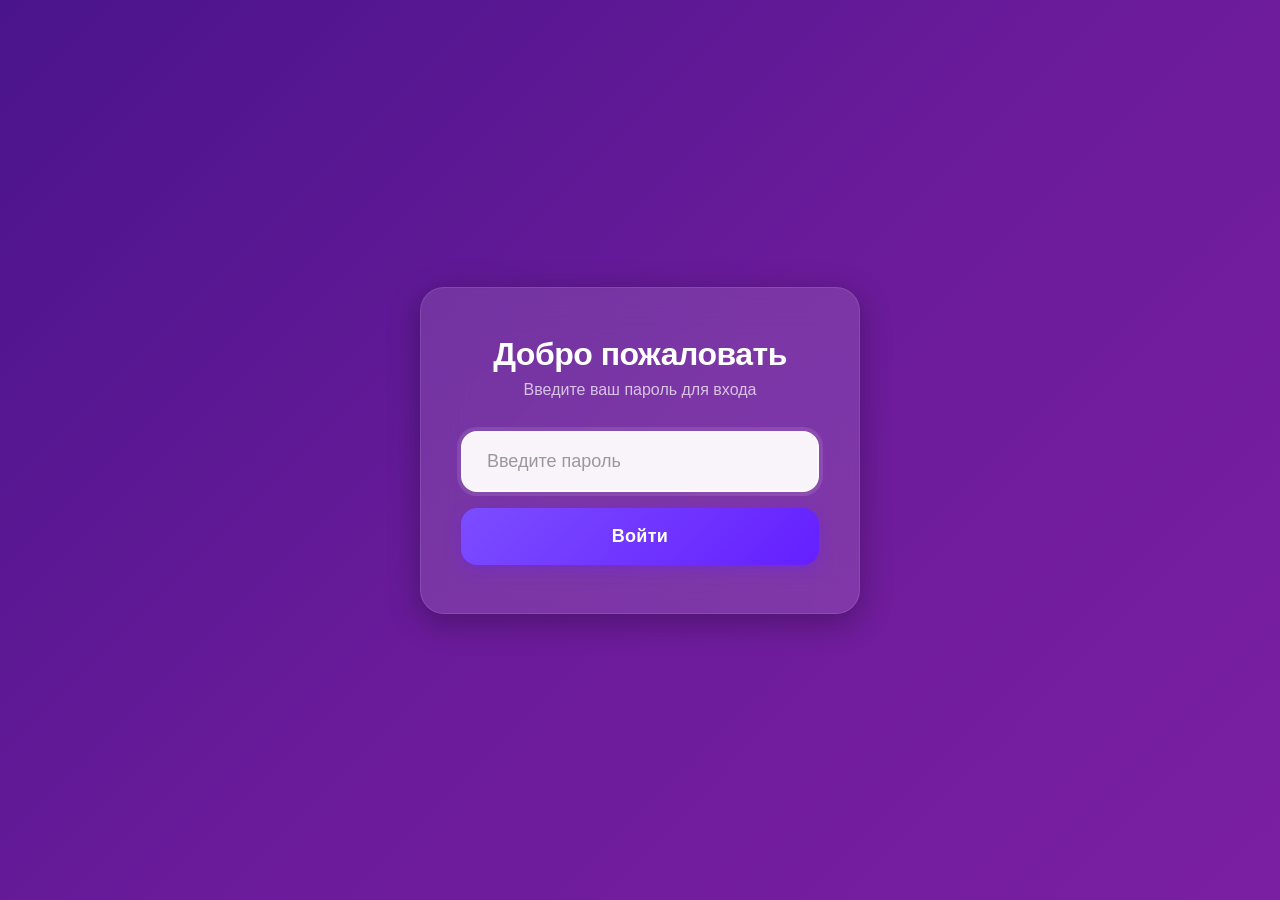
<file: index.html>
<!DOCTYPE html>
<html lang="ru">
<head>
    <meta charset="UTF-8"> 
    <meta name="viewport" content="width=device-width, initial-scale=1.0, maximum-scale=1.0, user-scalable=no">
    <title>Вход на сайт</title>
    <link rel="stylesheet" href="style.css">
</head>
<body>
    <div class="container">
        <div class="card">
            <h1>Добро пожаловать</h1>
            <p class="subtitle">Введите ваш пароль для входа</p>
            
            <div class="form-group">
                <input type="text" id="surnameInput" placeholder="Введите пароль" autocomplete="off" autocorrect="off" autocapitalize="off" spellcheck="false">
                <button id="loginBtn">Войти</button>
            </div>
            
            <div id="message" class="message hidden"></div>
            <div id="loading" class="loading hidden">
                <div class="spinner"></div>
                <span>Проверка доступа...</span>
            </div>
        </div>
    </div>

    <script src="scriptReg.js"></script>
</body>
</html>
</file>
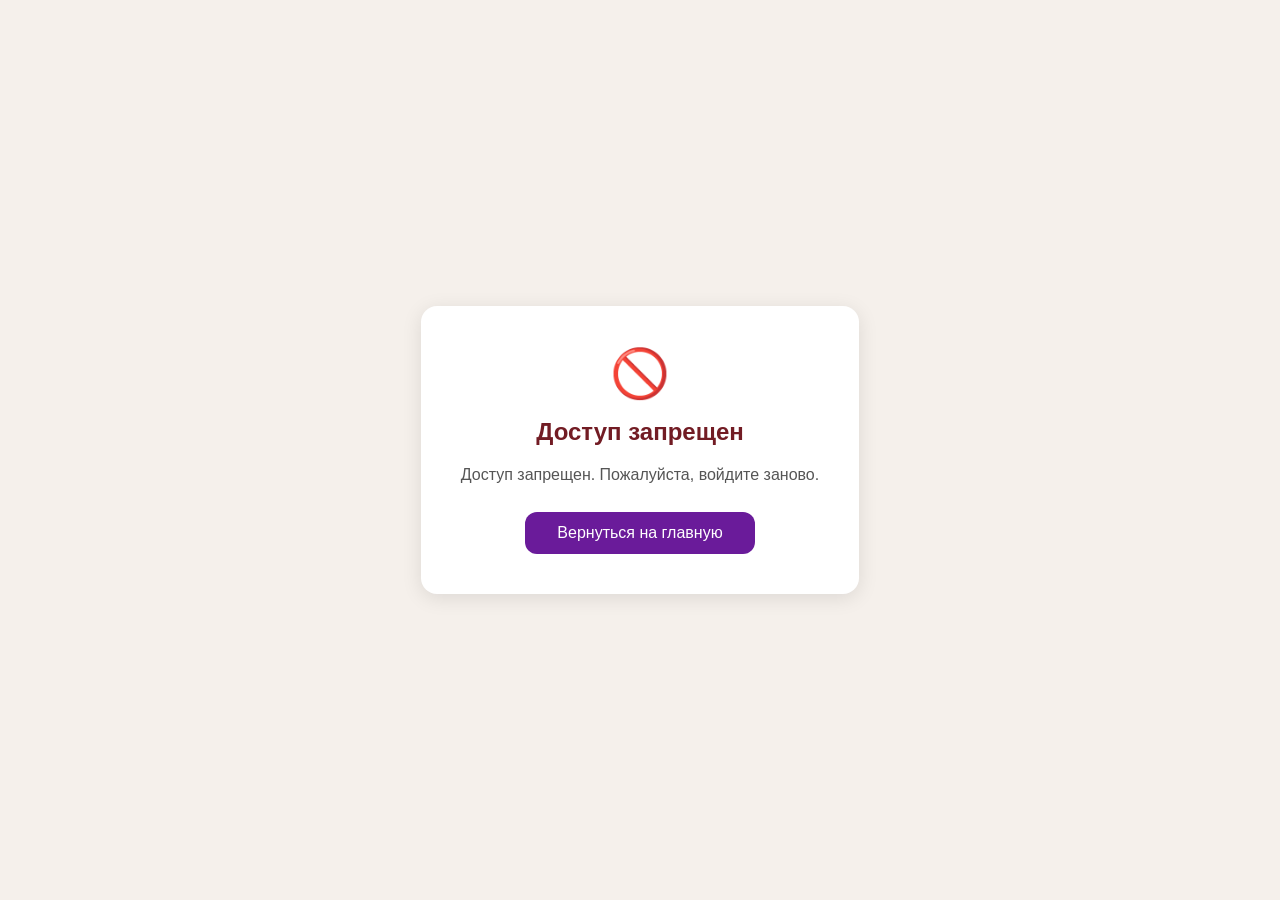
<file: pc/main.html>
<!DOCTYPE html>
<html lang="ru">

<head>
    <meta charset="UTF-8">
    <meta name="viewport" content="width=device-width, initial-scale=1.0">
    <title>Образовательный портал</title>
    <link rel="stylesheet" href="style.css">
</head>

<body>
    <!-- БЛОК С ЗАЩИТОЙ (показывается если доступ запрещен) -->
    <div id="blocked-page" style="display: none;">
        <div
            style="display: flex; flex-direction: column; justify-content: center; align-items: center; height: 100vh; padding: 20px; text-align: center; background: #f5f0eb; font-family: -apple-system, BlinkMacSystemFont, 'Segoe UI', Roboto, Arial, sans-serif;">
            <div
                style="max-width: 500px; padding: 40px; background: white; border-radius: 16px; box-shadow: 0 4px 20px rgba(0,0,0,0.1);">
                <h1 style="color: #721c24; font-size: 48px; margin-bottom: 16px;">🚫</h1>
                <h2 style="color: #721c24; margin-bottom: 16px;">Доступ запрещен</h2>
                <p id="blocked-message" style="color: #555; font-size: 16px; line-height: 1.6; margin-bottom: 24px;">
                    Пожалуйста, пройдите авторизацию.</p>
                <a href="../index.html"
                    style="display: inline-block; padding: 12px 32px; background: #6a1b9a; color: white; text-decoration: none; border-radius: 12px; font-weight: 500; transition: all 0.3s ease;">Вернуться
                    на главную</a>
            </div>
        </div>
    </div>

    <!-- ОСНОВНОЙ КОНТЕНТ (показывается если доступ разрешен) -->
    <div id="app-content" style="display: none;">
        <div class="app">
            <!-- Левая панель с уроками -->
            <nav class="sidebar" id="sidebar">
                <!-- Кнопка закрытия панели -->
                <button class="sidebar-toggle sidebar-close" id="sidebarClose" aria-label="Закрыть панель">
                    <svg viewBox="0 0 24 24" fill="none" stroke="currentColor" stroke-width="2" stroke-linecap="round"
                        stroke-linejoin="round">
                        <line x1="18" y1="6" x2="6" y2="18"></line>
                        <line x1="6" y1="6" x2="18" y2="18"></line>
                    </svg>
                </button>

                <div class="sidebar-header">
                    <h2>📚 Уроки</h2>
                    <p class="subtitle">Выберите раздел</p>
                </div>

                <div class="menu">
                    <button class="menu-item active" data-lesson="0">
                        <span class="icon">📄</span>
                        Титульный лист
                    </button>
                    <button class="menu-item" data-lesson="1">Урок 1</button>
                    <button class="menu-item" data-lesson="2">Урок 2</button>
                    <button class="menu-item" data-lesson="3">Урок 3</button>
                    <button class="menu-item" data-lesson="4">Урок 4</button>
                    <button class="menu-item" data-lesson="5">Урок 5</button>
                    <button class="menu-item" data-lesson="6">Урок 6</button>
                    <button class="menu-item" data-lesson="7">Урок 7</button>
                    <button class="menu-item" data-lesson="8">Урок 8</button>
                   
                    
                </div>

                <div class="sidebar-footer">
                    <button class="logout-btn" onclick="window.open('ai-assistant/frontend/index.html', '_blank')" style="margin-bottom:8px;background:rgba(156,39,176,0.2);border-color:rgba(156,39,176,0.2);">🤖 AI-помощник</button>
                    <button class="logout-btn" onclick="logout()">🚪 Выйти</button>
                </div>
            </nav>

            <!-- Правая панель с контентом -->
            <main class="content" id="mainContent">
                <!-- Кнопка открытия панели (показывается когда панель скрыта) -->
                <button class="sidebar-toggle sidebar-open" id="sidebarOpen" aria-label="Открыть панель">
                    <svg viewBox="0 0 24 24" fill="none" stroke="currentColor" stroke-width="2" stroke-linecap="round"
                        stroke-linejoin="round">
                        <line x1="3" y1="12" x2="21" y2="12"></line>
                        <line x1="3" y1="6" x2="21" y2="6"></line>
                        <line x1="3" y1="18" x2="21" y2="18"></line>
                    </svg>
                </button>

                <!-- Блоки с материалами -->
                <div class="lesson-content" id="lesson-0">
                    <h1>📄 Титульный лист</h1>
                    <div class="content-body">
                        <h2>Индивидуальный курс онлайн: "Бухгалтер с нуля до главного + 1С-8"</h2>

                        <!-- ИНФОРМАЦИОННЫЙ БЛОК С КАРТИНКОЙ -->
                        <div class="info-block">
                            <div class="info-text">
                                <p class="info-text-item">Здесь можно задавать вопросы преподавателю по темам и
                                    заданиям, обмениваться опытом и обсуждать вопросы по теме курса, сообщать о
                                    возникших проблемах при практической работе. Задавать дополнительные вопросы.</p>

                                <p>Обучение идет по программе на примере сквозной задачи.</p>
                                <p>👨 Доступ к программе 1С круглосуточно, поэтому Вы можете работать 24 часа в сутки.
                                </p>
                                <p>Видеоуроки будут доступны 3 месяца. На электронную почту Вам высланы конспекты по
                                    темам.</p>
                                <p>Преподаватель отвечает на вопросы по темам курса и на дополнительные вопросы.</p>
                                <p>График ответов преподавателя: пн-пт, 9:00-20:00. Вопросы можно писать в Viber по мере
                                    поступления.</p>
                                <p>Ответы преподаватель дает в рабочие дни.</p>

                                <div class="info-not-included">
                                    <p class="not-included-title"><strong>Что не входит в курс:</strong></p>
                                    <ul class="not-included-list">
                                        <li>Преподаватель не помогает Вам в работе Ваших организаций:</li>
                                        <li>☑ закрывать декларации и отчетность;</li>
                                        <li>☑ рассчитывать больничные, отпускные, зарплату, налоги;</li>
                                        <li>☑ работать в Ваших программах 1С.</li>
                                    </ul>
                                </div>

                                <p class="comfort-text">Мы хотим, чтобы вам было комфортно общаться и обучаться.</p>


                            </div>

                            <div class="info-image">
                                <img src="profile.jpg" alt="Преподаватель">
                            </div>
                        </div>

                        <div class="info-box">
                            <strong>📌 Всего уроков:</strong> 14 + Самостоятельная работа + 3 Практикума
                        </div>
                    </div>
                </div>

                <div class="lesson-content" id="lesson-1">
                    <h1>📚 Урок 1</h1>
                    <div class="content-body">
                        <h2 style="color: #1e4b00; font-size: 48px; margin-bottom: 16px;">Введение.</h2>
                        <h3 style="color: #1e4b00; font-size: 36px; margin-bottom: 16px;"> Понятие бухгалтерского учета,
                            проводки. Расчеты с учредителями. Уставный капитал.</h3>
                        <div class="les1">

                            <p>Ориентируйтесь по инструкции и делайте всё по ним. По всем вопросам пишите сюда, я всегда
                                рядом.</p>
                            <p> В понедельник, среда и пятница я на занятиях до 15-00 и не сразу смогу ответить, но вы
                                не переживайте, как освобождаюсь,
                                сразу отвечаю, поэтому пишите в любое время.</p>
                            <p>Сейчас буду сбрасывать информацию для работы, к некоторым урокам будет дополнительная
                                информация,
                                не забывайте ее читать.</p>
                            <p> Выполнять будите, когда будет у Вас время, но за неделю надо успевать сделать урока
                                два-три.</p>
                            <p>Видео Уроки будут состоять из несколько частей, например 1-1, 1-2 и так далее. Делаем всё
                                по возрастанию.</p>

                            <div class="image-text-row">
                                <div class="image-left-col">
                                    <a href="https://drive.google.com/file/d/1QEhOXvc21R0HgDs736TGzk5VCJqrE1dQ/view?usp=sharing"
                                        >
                                        <img src="pictures/1-1.png" alt="урок 1-1">
                                    </a>
                                                                    </div>
                                <div class="text-right-col">
                                    <p>Теория бухучета</p>

                                </div>
                            </div>

                            <hr>

                            <div class="image-text-row">
                                <div class="image-left-col">
                                    <a href="https://drive.google.com/file/d/1R4YIk7aO7B6bHS-Hqjo0nMA4OkUD067t/view"
                                        >
                                        <img src="pictures/1-2.png" alt="урок 1-2">
                                    </a>
<p style="font-size: 20px !important; ">Практика в программе 1С. Делаем все, как на
                                        видео</p>
                                </div>
                                <div class="text-right-col">
<p> На эл.почту Вам отправили пароли и видео, как подключить удаленный доступ к
                                        программе 1С</p>
<p style="color: red; ">С урока 1-2, смотрим и делаем всё так же, как на видео.
                                        Ставим то же число и месяц, как на видео, но год у нас всегда будет текущий
                                        2026г</p>
<p>По видео мы всегда будем проверять, как должно быть, если у Вас все так же,
                                        можете приступать к следующему видео. </p>
<p> Я периодически буду заходить к Вам в программу 1С и давать отчёт о Вашей
                                        проделанной работе. Надо будет помощь, сразу зовите.</p>



                                                                    </div>
                            </div>
		

                            <hr>

                            <div class="image-text-row">
                                <div class="image-left-col">
                                    <a href="https://drive.google.com/file/d/1Tri1uYamEheQux92Gq119Y45MyG7xJGl/view"
                                        >
                                        <img src="pictures/1-3.png" alt="урок 1-3">
                                    </a>
                                    <p>Самостоятельная работа</p>
                                </div>
                                <div class="text-right-col">
                                    <p>Урок 1-3 самостоятельная работа, первое задание делаем вместе, потом пытаемся
                                        сделать самостоятельно, затем проверяем.</p>
                                    <p>Заходим на скаченные уроки с эл.почты: урок 1 - Теория - Двойная запись и в самом
                                        конце практическая работа и там её заполняем, в 1С делать этого не надо.</p>

                                </div>



                            </div>
                            <hr>
                            <p style="font-size: 30px !important; color: red;">Поздравляю!!! </p>
                            <p>Вы закончили первый урок, если у Вас так же, как у нас, переходите смело ко второму
                                уроку. </p>


                        </div>
                    </div>
                </div>

                <div class="lesson-content" id="lesson-2">
                    <h1>📚 Урок 2</h1>
                    <div class="content-body">
                        <h2 style="color: #1e4b00; font-size: 48px; margin-bottom: 16px;">Учет основных средств. Учет
                            нематериальных активов.</h2>

                                                <p style="color: red;">Ставим то же число и месяц, как на видео, но год у нас всегда будет
                            текущий 2026г</p>
                        <div class="image-text-row">
                            <div class="image-left-col">
                                <a href="https://drive.google.com/file/d/1kMENSVZaJtMH1QiGY15RTLGBgt9lrv-n/view"
                                   >
                                    <img src="pictures/2-1.png" alt="урок 2-1">
                                </a>
                            </div>
                            <div class="text-right-col">
                                <p style="font-size: 20px !important; ">В уроке 2-2 контрагент автоматически сейчас не
                                    выставляется,
                                    поэтому наименование организации пишем руками, можно сокращать, см.картинку
                                </p>
                                <a href="https://drive.google.com/file/d/1KmCD5_StJWXJPHMbPO5TP2Zdtcgd6qvS/view?usp=drive_link"
                                    style="font-size: 20px;"> рис1</a>
                                <a style="font-size: 20px;"> Адрес пишите просто г. Минск.В учебной программе можем себе
                                    позволить.</a>
                                <p> <a href="https://drive.google.com/file/d/17YzBGA8XB5moJMAIAst446vECSx4imZr/view?usp=sharing"
                                         style="font-size: 20px;">рис2</a></p>
                            </div>
                        </div>

                        <hr>
                        <p style="margin-top: 20px;">Дальше по порядку</p>
                        <div style="display: flex; gap: 100px; flex-wrap: wrap; margin: 10px 0;">

                            <a href="https://drive.google.com/file/d/1nIbMb4AJyilUWZaXcSs-uUegj8_K4J2D/view"
                                 style="display: block; flex: 0 0 auto;">
                                <img src="pictures/2-2.png" alt="урок 2-2"
                                    style="width: 300px; height: auto; border-radius: 12px; display: block; box-shadow: 0 4px 16px rgba(0,0,0,0.08); transition: all 0.3s ease;">
                            </a>
                            <a href="https://drive.google.com/file/d/1hKy8C9VDg0Wymzup9RHKqcx3_1_HAhKE/view"
                                style="display: block; flex: 0 0 auto;">
                                <img src="pictures/2-3.png" alt="урок 2-3"
                                    style="width: 300px; height: auto; border-radius: 12px; display: block; box-shadow: 0 4px 16px rgba(0,0,0,0.08); transition: all 0.3s ease;">
                            </a>
                            <a href="https://drive.google.com/file/d/1vT8SRIzQDbyW8n-DrE_bxkRYa-uNFDrb/view"
                                 style="display: block; flex: 0 0 auto;">
                                <img src="pictures/2-4.png" alt="урок 2-4"
                                    style="width: 300px; height: auto; border-radius: 12px; display: block; box-shadow: 0 4px 16px rgba(0,0,0,0.08); transition: all 0.3s ease;">
                            </a>
                        </div>
                    </div>

                    <hr>
                    <p style="font-size: 30px !important; color: red;">Поздравляю!!! </p>
                    <p style="font-size: 20px;">Вы закончили второй урок, если у Вас так же, как у нас переходите смело
                        к следующему уроку.</p>
                </div>


                <div class="lesson-content" id="lesson-3">
                    <h1>📚 Урок 3</h1>
                    <div class="content-body">
                        <h2 style="color: #1e4b00; font-size: 30px; margin-bottom: 16px;">Учет товарно-материальных
                            ценностей:
                            учет сырья, учет инвентаря и хоз. принадлежностей, учет спецодежды, учет топлива, учет
                            прочих материалов, учет БСО.
                        </h2>
                       
                        <p style="color: red;">Ставим то же число и месяц, как на видео, но год у нас всегда будет
                            текущий 2026г </p>

                        <div class="image-text-row">
                            <div class="image-left-col">
                                <a href="https://drive.google.com/file/d/1ATbF4BeN8JJudQp6vjE_kgRI3oT1_d3v/view"
                                   >
                                    <img src="pictures/3-1.png" alt="урок 3-1">
                                </a>
                            </div>
                            <div class="text-right-col">
                                <p>
                                    С 1 июля 2025г. НСБУ № 88 изменился учет БСО. Списывать с баланса будем только по
                                    факту использованные ТН и ТТН.
                                    На забалансовом счете 006 будем учитывать только испорченные БСО (можно открыть
                                    новый субсчет к 006 счету - "испорченные БСО").
                                    ИМНС советует все испорченные бланки до 01.07.25г. отразить на 006 счете.
                                    Испорченные БСО мы сможем уничтожить только через месяц после проверки со стороны
                                    ИМНС.
                                    По новому правилу надо вести реестры использованных и испорченных(анулированных)
                                    бланков. Образцы реестров смотрите в 3уроке - Теория - БСО.
                                    <p>Срок и условия хранения испорченных бланков (документов) с определенной степенью защиты Национальным стандартом № 88 не установлены.
                                      Срок хранения таких документов и дел целесообразно установить на заседании экспертной комиссии организации </p>
                                    <a href="https://drive.google.com/file/d/1hIsTj_hrMIRzwIaWnX2TolhfjjDHyJJ0/view?usp=sharing"
                                         style="font-size: 20px;"> </p> <p>Алгоритм уничтожения бланков строгой
                                        отчетности</a>
                                </p>
                            </div>
                        </div>

                        <hr>

                        <div class="image-text-row">
                            <div class="image-left-col">
                                <a href="https://drive.google.com/file/d/16gXzWJ4DXcjJLliuZrb65dp8tisP4cGa/view"
                                   >
                                    <img src="pictures/3-2.png" alt="урок 3-2">
                                </a>
                            </div>
                        </div>

                        <hr>

                        <div class="image-text-row">
                            <div class="image-left-col">
                                <a href="https://drive.google.com/file/d/1RP63n731xoN8kbGxS922Z5X2IMQci64z/view"
                              >
                                    <img src="pictures/3-3.png" alt="урок 3-3">
                                </a>
                            </div>
                        </div>

                        <p style="font-size: 30px !important; color: red;">Поздравляю!!! </p>
                        <p style="font-size: 20px;">Вы закончили третий урок, если у Вас так же, как у нас переходите
                            смело к следующему уроку.</p>

                    </div>
                </div>

                <div class="lesson-content" id="lesson-4">
                    <h1>📚 Урок 4</h1>
                    <div class="content-body">
                        <h2 style="color: #1e4b00; font-size: 40px; margin-bottom: 16px;"> Учет товара: поступление,
                            оценка, реализацият</h2>
                        <h2 style="color: #1e4b00; font-size: 40px; margin-bottom: 16px;">Учет услуг: поступление,
                            реализация</h2>

                       
                        <p style="color: red;">Ставим то же число и месяц, как на видео, но год у нас всегда будет
                            текущий 2026г </p>

                        <div class="image-text-row">
                            <div class="image-left-col">
                                <a href="https://drive.google.com/file/d/10INj_taojp6ecNQwdZXlPXxYo3DvEzH_/view"
                                    >
                                    <img src="pictures/4-1.png" alt="урок 4-1">
                                </a>
                            </div>
                            <div class="text-right-col">
                                <p style="color: rgb(107, 41, 41); font-size: 20px !important;"> С15.04.25 принцип
                                    расчета по ценообразованию
                                    другой.</p>
                                <p>
                                    Вступило новое постановление 713(6), с уменьшенным списком товара.
                                    1 колонка - процент на импортируемый потребительский товар.
                                    Этот размер надбавки делится между всеми звеньями торговли (импортером, оптом и
                                    розницей).
                                    2 колонка - процент на производимые в Республике Беларусь потребительские товары.
                                    Этот размер надбавки делится между звеньями торговли (оптом и розницей). С 19.07.2026г. постановление №359 еще уменьшила список товара до 76 наименований. 					
                                </p>
                            </div>
                        </div>

                        <hr>

                        <div class="image-text-row">
                            <div class="image-left-col">
                                <a href="https://drive.google.com/file/d/1ztyS5d7TApDtqQdavmubyogD7rGQ94rH/view"
                                    >
                                    <img src="pictures/4-2.png" alt="урок 4-2">
                                </a>
                            </div>
                            <div class="text-right-col">
                                <p style="color: red; font-size: 20px !important;"> Инструкция к уроку 4-3: когда будите
                                    делать счёт на реализацию услуг,
                                    надо в левом вверхнем углу зайти в "Цены и валюта" и выставить тип цен "Оптовая".
                                   Иначе НДС будет считать не сверху, а в том числе.
                                </p>
                            </div>
                        </div>

                        <hr>



                        <div class="image-text-row">
                            <div class="image-left-col">
                                <a href="https://drive.google.com/file/d/18K26MND0z_mZEU7lM3ak855G9TSeVrKp/view"
                                    >
                                    <img src="pictures/4-3.png" alt="урок 4-3">
                                </a>
                            </div>
                        </div>
                        <p style="font-size: 30px !important; color: red;">Поздравляю!!! </p>
                        <p style="font-size: 20px;">Вы закончили четвертый урок, если у Вас так же, как у нас переходите
                            смело к следующему уроку.</p>
                    </div>
                </div>

                <div class="lesson-content" id="lesson-5">
                    <h1>📚 Урок 5</h1>
                    <div class="content-body">
                        <h2 style="color: #1e4b00; font-size: 48px; margin-bottom: 16px;">Учет расчетов с поставщиками и
                            подрядчиками, взаимозачеты </h2>


                        <p style="color: red;">Ставим то же число и месяц, как на видео, но год у нас всегда будет
                            текущий 2026г </p>

                        <div class="image-text-row">
                            <div class="image-left-col">
                                <a href="https://drive.google.com/file/d/1dGxmGI_x1c3UuXboJPJM_ItbzsLar-2E/view"
                                    >
                                    <img src="pictures/5.png" alt="урок 5">
                                </a>
                            </div>
                            <div class="text-right-col">
                                <p>
                                    По взаимозачетам в 2026 году. С 1 января 2023 г. на территории Республики Беларусь
                                    при осуществлении предпринимательской деятельности в отношении всех товаров,
                                    в том числе потребительских, запрещаются товарообменные операции без поступления в
                                    установленном порядке денежных средств юридическому лицу, ИП(бартер, мена,
                                    взаимозачет), за исключением:
                                </p>
                                <li> внешнеторговых операций;</li>
                                <li> операции, определенные в перечнях облисполкомов и Минского горисполкома (ч.1 п.14
                                    постановления № 713). </li>
                                <p> Предоставить право облисполкомам и Минскому горисполкому определять перечни
                                    товарообменных операций,
                                    которые должны содержать предметы товарообменной операции (товары, работы, услуги),
                                    а также наименования юридических лиц, между которыми могут осуществляться
                                    товарообменные операции на основании соответствующего перечня.
                                </p>
                            </div>
                        </div>

                        <p style="font-size: 30px !important; color: red;">Поздравляю!!! </p>
                        <p style="font-size: 20px;">Вы закончили пятый урок, если у Вас так же, как у нас переходите
                            смело к следующему уроку.</p>

                    </div>
                </div>

                <div class="lesson-content" id="lesson-6">
                    <h1>📚 Урок 6</h1>
                    <div class="content-body">
                        <h2 style="color: #1e4b00; font-size: 48px; margin-bottom: 16px;">Учет денежных средств:</h2> 
                          <h2 style="color: #1e4b00; font-size: 48px; margin-bottom: 16px;">Учет
                            кассовых операций</h2>
                        <h2 style="color: #1e4b00; font-size: 48px; margin-bottom: 16px;"> Учет операций по расчетному
                            счету.</h2>

                      
                        <p style="color: red;">Ставим то же число и месяц, как на видео, но год у нас всегда будет
                            текущий 2026г </p>

                        <div class="image-text-row">
                            <div class="image-left-col">
                                <a href="https://drive.google.com/file/d/1dwP9A1fygkaworNstAZQ3mUqIghbIJv-/view"
                                    >
                                    <img src="pictures/6-1.png" alt="урок 6-1">
                                </a>
                            </div>
                        </div>

                        <hr>

                        <div class="image-text-row">
                            <div class="image-left-col">
                                <a href="https://drive.google.com/file/d/10F8_7w3UXkY7rY6nPUpzz6rAElORtXyc/view"
                                   >
                                    <img src="pictures/6-2.png" alt="урок 6-2">
                                </a>
                            </div>
                            <div class="text-right-col">
                                <p style="color: red;">
                                                                     
                                    С 4 апреля 2026 года в Республике Беларусь вступило в силу изменения в Положении о
                                    служебных командировках (согласно постановлению Совета Министров № 135 от 23 марта
                                    2026 года),
                                    которые касаются суточных, проживания:
                                    <li> 1.Суточные (внутри РБ) <a style="font-style: normal !important;">Увеличение
                                            суммы: Размер суточных при командировках внутри Беларуси вырастет с 12 до 13
                                            рублей в сутки.</a></li>
                                    <li> 2. Проживание (найм жилья) <a style="font-style: normal !important;">С 4 апреля
                                            2026 года возмещение расходов на проживание в другом населенном пункте
                                            производится только на основании подтверждающих документов (чеков, квитанций).</a></li>
 <li> 3. Проживание (найм жилья) <a style="font-style: normal !important;">При отсутствии подтверждающих документов, представление которых для возмещения расходов по найму жилого помещения 								
определено в локальном правовом акте, указанные расходы за время командирования, за исключением времени нахождения в пути, 								возмещаются в размере, не превышающем 20 %, но не менее 5 % размеров возмещения этих расходов, установленных				
 в приложении 2 к Положению № 176.								</a></li>


                                </p>
                            </div>
                        </div>
                        <hr>

                        <p style="line-height: 24px!important; color: #1e4b00;">
                            Надо сделать самостоятельно работу, она находится у вас на электронной почте в шестом уроке
                            - практическая работа - учёт денежных средств.<br>
                            Надо правильно указать дебет кредит по 50 счёту, а потом по 51 счету.<br>
                            Когда сделаете, открываете видео урок и проверяете. Ссылка на видео с домашним заданием ниже:
                        </p>

                        <a href="https://drive.google.com/file/d/1q1d81BKdT_nmmjeR11rWUmdwNBs5QEj6/view" 
                            style="color: #721c24; font-family: Impact, Haettenschweiler, 'Arial Narrow Bold', sans-serif; font-size: 36px;">ДЗ</a>
                        <hr>
                        <p style="font-size: 30px !important; color: red;">Поздравляю!!! </p>
                        <p style="font-size: 20px;">Вы закончили шестой урок, если у Вас так же, как у нас переходите
                            смело к следующему уроку.</p>




                    </div>
                </div>

                <div class="lesson-content" id="lesson-7">
                    <h1>📚 Урок 7</h1>
                    <div class="content-body">
                        <h2 style="color: #1e4b00; font-size: 48px; margin-bottom: 16px;">"Бухгалтерский учет в
                            розничной торговле"</h2>
                        <h2 style="color: #1e4b00; font-size: 48px; margin-bottom: 16px;">Учет операций по расчетному
                            счету.</h2>

                        <p style="color: red;">Ставим то же число и месяц, как на видео, но год у нас всегда будет
                            текущий 2026г </p>
                        <hr>
                        <p class="lesNum">Урок 7-1</p>
                        <div class="image-text-row">
                            <div class="image-left-col">
                                <a href="https://drive.google.com/file/d/1en8uLwJKB9dO0O-2cOXoirD36RMIyfGP/view"
                                   >
                                    <img src="pictures/7.png" alt="урок 7">
                                </a>
                            </div>
                        </div>
                        <hr>
                        <p class="lesNum">Урок 7-2</p>
                        <div class="image-text-row">
                            <div class="image-left-col">
                                <a href="https://drive.google.com/file/d/1BQq0nQ0O4dMSrw1J8Mb5P-GceL_Wk-Mn/view?usp=sharing"
                                  >
                                    <img src="pictures/7.png" alt="урок 2-1">
                                </a>
                            </div>
                            <div class="text-right-col">
                                <p style="color: red; font-size: 24px !important;">Урок 7-2 делать в программе 1С не
                                    надо.</p>
                            </div>
                        </div>
                        <hr>
                        <p style="font-size: 30px !important; color: red;">Поздравляю!!! </p>
                        <p style="font-size: 20px;">Вы закончили седьмой урок, если у Вас так же, как у нас переходите
                            смело к следующему уроку.</p>
                    </div>
                </div>

                <div class="lesson-content" id="lesson-8">
                    <h1>📚 Урок 8</h1>
                    <div class="content-body">
                        <h2 style="color: #1e4b00; font-size: 48px; margin-bottom: 16px;">"Бухгалтерский учет в
                            производстве"</h2>


                        <p style="color: red;">Ставим то же число и месяц, как на видео, но год у нас всегда будет
                            текущий 2026г </p>
                        <p class="lesNum">Урок 8-1</p>
                        <div class="image-text-row">
                            <div class="image-left-col">
                                <a href="https://drive.google.com/file/d/1eKRPRWb34eWHsWJDIIB4AVTFLlo9ApRn/view"
                                  >
                                    <img src="pictures/8.png" alt="урок 8-1">
                                </a>
                            </div>
                        </div>

                        <hr>
                        <p class="lesNum">Урок 8-2</p>
                        <div class="image-text-row">
                            <div class="image-left-col">
                                <a href="https://drive.google.com/file/d/1oBW_fcQZwRX0kkT5ChdP8Q-I0XyZbfBx/view"
                                  >
                                    <img src="pictures/8.png" alt="урок 8-2">
                                </a>
                            </div>
                            <div class="text-right-col">
                                <p>В уроке 8-2 на видео мы будем продавать готовую продукцию ООО "Скиф", у вас такого
                                    контрагента нет, поэтому вы продавайте ООО "Аромабелторг".
                                    В конце видео будем показывать, как сделать не вручную, а автоматизировано
                                    производство, белое платье в программе делать не надо.
                                </p>
                            </div>
                        </div>
                        <p style="font-size: 30px !important; color: red;">Поздравляю!!! </p>
                        <p style="font-size: 20px;">Вы закончили восьмой урок, если у Вас так же, как у нас переходите
                            смело к следующему уроку.</p>
                    </div>
                </div>

                <div class="lesson-content" id="lesson-9">
                    <h1>📚 Урок 9</h1>
                    <div class="content-body">
                        <h2 style="color: #1e4b00; font-size: 40px; margin-bottom: 16px;"> "Учет заработной платы" </h2>
                        <h2 style="color: #1e4b00; font-size: 40px; margin-bottom: 16px;">Расчет больничных и отпускных
                        </h2>
                        <hr>
                        <p class="lesNum">Урок 9-1</p>
                        <div class="image-text-row">
                            <div class="image-left-col">
                                <a href="https://drive.google.com/file/d/1vlehDM_aNxEL93_VZIiQQPtvBYGr1kjW/view"
                                    >
                                    <img src="pictures/9.png" alt="урок 9">
                                </a>
                            </div>
                            <div class="text-right-col">
                                <p>С 2 июня 2024 г. установлен новый порядок работы с личными делами работников.
                                    Необходимость ведения личных дел работников негосударственной организации
                                    определяется решением руководителя.
                                    Должен быть издан приказ о полном прекращения ведения личных дел работников, или
                                    частичного прекращения ведения личных дел работников.
                                </p>
                                <br>
                                <p style="color: red;">Минимальная зарплата с 01.01.2026года повышена до Br858,00руб.
                                </p><br>
                                <p>С 1 марта 2026 года вступают в силу изменения в порядке начисления страховых взносов
                                    в Белгосстрах для определенной категории руководителей.
                                    Для руководителей (единственных участников) коммерческих организаций, которые
                                    являются их собственниками или членами, иных руководителей коммерческих организаций,
                                    устанавливается минимальная база для начисления страховых взносов. Новое правило:
                                    Объектом для начисления взносов будут фактические выплаты, но не
                                    ниже величины средней заработной платы работников в Республике Беларусь за
                                    соответствующий месяц.
                                </p>

                            </div>
                        </div>
                        <hr>

                        <p class="lesNum">Урок 9-2</p>
                        <div class="image-text-row">
                            <div class="image-left-col">
                                <a href="https://drive.google.com/file/d/1m4k3NoVfQxsersDEBPT-9kQbv7lk2-Sa/view"
                                 >
                                    <img src="pictures/9.png" alt="урок 9-2">
                                </a>
                            </div>
                            <div class="text-right-col">
                                <p>С 18.08.2025 при перечислении заработной платы и приравненных к ней выплат,
                                    необходимо
                                    предоставить в банк платежное поручение на оплату взносов в ФСЗН либо справку о том,
                                    что обязательства по взносам в ФСЗН исполнены в полном объеме, или отсутствуют.
                                    При выплате авансов, премий и отпускных согласование с органами фонда не требуется.
                                    <a style="color: brown;">Например ситуация, когда работодатель выплачивает зарплату,
                                        а взносы внесены ранее. В этой ситуации надо согласовывать с ФСЗН.</a>
                                    Пошаговая инструкция взаимодействия с органами Фонда на получение справки: <a
                                        href="https://drive.google.com/file/d/1NZCBdhRlDBwXkFT7TOg9zocqwZWnnL3L/view"
                                        >ИНСТРУКЦИЯ</a>
                                </p>
                            </div>
                        </div>
                        <hr>
                        <p class="lesNum">Урок 9-3</p>
                        <div class="image-text-row">
                            <div class="image-left-col">
                                <a href="https://drive.google.com/file/d/1z7bllfv2Z_42yzGsx-G3xy4I9hEI9s6A/view?usp=drive_link"
                                    >
                                    <img src="pictures/9.png" alt="урок 9-3">
                                </a>
                            </div>
                            <div class="text-right-col">
                                <p>С 01.01.2023года изменилось среднемесячного количества календарных дней,
                                    используемого при расчете отпускных и компенсации за неиспользованный отпуск, с 29,7
                                    до 29,6 (п. 6, абз. 4 ч. 1 п. 10, ч. 2 п. 12 Инструкции N 47 (в новой редакции)).
                                    Напомним, эта величина является
                                    постоянной и применяется при расчете среднедневного заработка вне зависимости от
                                    того, в каком году производится такой расчет.
                                </p>
                            </div>
                        </div>
                        <hr>
                        <p class="lesNum">Урок 9-4</p>
                        <div class="image-text-row">
                            <div class="image-left-col">
                                <a href="https://drive.google.com/file/d/1GrwrGns4qggEPI7BzgeftxbtpX_JxheK/view"
                                    >
                                    <img src="pictures/9.png" alt="урок 9">
                                </a>
                            </div>
                        </div>
                        <hr>
                        <p>Урок 9-5</p>
                        <div class="image-text-row">
                            <div class="image-left-col">
                                <a href="https://drive.google.com/file/d/17ywk_pkktMA9VNzKmB5n670wypNVE_Ik/view"
                                    >
                                    <img src="pictures/9.png" alt="урок 9-5">
                                </a>
                            </div>
                            <div class="text-right-col">
                                <p style="color: red; font-size: 24px !important;">Урок 9-5 делать в программе не надо.
                                </p>
                            </div>
                        </div>
                        <p style="font-size: 30px !important; color: red;">Поздравляю!!! </p>
                        <p style="font-size: 20px;">Вы закончили девятый урок, если у Вас так же, как у нас переходите
                            смело к следующему уроку.</p>
                    </div>
                </div>

                <div class="lesson-content" id="lesson-10">
                    <h1>📚 Урок 10</h1>
                    <div class="content-body">
                        <h2 style="color: #1e4b00; font-size: 40px; margin-bottom: 16px;">"
                            Учет операций по внешнеторговым договорам: импорт, экспорт"</h2>
                        <h2 style="color: #1e4b00; font-size: 40px; margin-bottom: 16px;">Покупка, продажа валюты</h2>
                        <p style="color: red;">Ставим то же число и месяц, как на видео, но год у нас всегда будет
                            текущий 2026г </p>
                        <hr>
                        <p>Урок 10-1</p>
                        <div class="image-text-row">
                            <div class="image-left-col">
                                <a href="https://drive.google.com/file/d/1TaYi25zGZ0i1SxxZ5YKLvaYoCpEp_FJt/view"
                                   >
                                    <img src="pictures/10.png" alt="урок 10-1">
                                </a>
                            </div>
                            <div class="text-right-col">
                                <p>Инструкцию по заполнению заявления и ЭСЧФ при импорте, смотрите в файлах 10урока,
                                    папка "Импорт".</p>
                            </div>
                        </div>
                        <hr>

                        <p>Урок 10-2</p>
                        <div class="image-text-row">
                            <div class="image-left-col">
                                <a href="https://drive.google.com/file/d/1XBPxQOH_UxUdcPMRd1FagPktLYrCtCWe/view"
                                    >
                                    <img src="pictures/10.png" alt="урок 2-1">
                                </a>
                            </div>
                            <div class="text-right-col">
                                <p style="color: brown;">С 1 июня 2026 года в России начала действовать система СПОТ
                                    (Национальная
                                    система подтверждения ожидания поставки товаров) для контроля автомобильных
                                    грузоперевозок из стран ЕАЭС (Армения, Беларусь, Казахстан, Кыргызстан).
                                </p>
                                <p style="color: brown;">Оформление документов: Российский покупатель обязан заранее
                                    сформировать в системе Федеральной
                                    налоговой службы (ФНС) РФ документ о предстоящей поставке товаров
                                </p>
                                <p style="color: brown;">Требования к грузовикам: Водитель РБ при въезде на территорию
                                    России должен предъявить данный документ (например, в виде QR-кода) должностному
                                    лицу контролирующего органа.</p>
                            </div>
                        </div>
                        <hr>

                        <p style="margin-bottom: 0px !important; line-height: 28px;">
                            Напомним, обязанность по сбору отходов товаров и упаковки возлагается (п. 1, 2 ст. 22 Закона
                            N 271-З; п. 1, 3, 4 приложения 4-1 к постановлению N 388):
                        </p>
                        <li style="font-size: 20px;">поставщиков таких товаров (упаковки). К ним относятся юрлица и ИП,
                            ввезшие на территорию Беларуси товары (упаковку как товар) из Перечня, включая
                            поименованную в нем упаковку (пластмассовую (полимерную), стеклянную, комбинированную на
                            основе бумаги и картона).
                        </li>
                        <hr>
                        <p
                            style="font-family: Impact, Haettenschweiler, 'Arial Narrow Bold', sans-serif; font-size: 28px;">
                            До какого числа необходимо выполнить обязанность?
                        </p>
                        <p>
                            Срок представления отчета, внесения платы и представления необходимых документов (при
                            необходимости) –
                            до последнего числа месяца, следующего за отчетным (календарным) кварталом.
                        </p>
                        <hr>
                        <p
                            style="font-family: Impact, Haettenschweiler, 'Arial Narrow Bold', sans-serif; font-size: 28px;">
                            Как можно выполнить обязанность?
                        </p>
                        <li style="font-size: 20px !important;">
                            Способ 1. Внесение платы. Необходимо заключить договор с Оператором, подать отчет о
                            выполнении обязанности и внести плату. Сайт: <a href="https://vtoroperator.by/"
                            >ссылка</a>
                        </li>
                        <li style="font-size: 20px !important;">
                            Способ 2. Организация собственной системы сбора отходов.
                        </li>
                        <p> <a href="https://docs.google.com/document/d/1Vz9Z0VjektoUQxfSKCN--HOchscWj2Hj/edit?rtpof=true&sd=true&tab=t.0"
                              >
                                ПЕРЕЧЕНЬ ТОВАРОВ И УПАКОВКИ, ПРИ ВВОЗЕ в РБ
                            </a></p>
                        <p> <a href="https://docs.google.com/document/d/13yjKBL3R_lywLz-P4b9ST4nIVcit-tul/edit?rtpof=true&sd=true&tab=t.0"
                               >
                                ИНСТРУКЦИЯ ПО РАБОТЕ НА САЙТЕ vtoroperator.by
                            </a></p>
                        <hr>
                        <p style="font-size: 30px !important; color: red;">Поздравляю!!! </p>
                        <p style="font-size: 20px;">Вы закончили десятый урок, если у Вас так же, как у нас переходите
                            смело к следующему уроку.</p>
                    </div>
                </div>

                <div class="lesson-content" id="lesson-11">
                    <h1>📚 Урок 11</h1>
                    <div class="content-body">
                        <h2 style="color: #1e4b00; font-size: 30px; margin-bottom: 16px;">Формирование финансового
                            результата, баланса</h2>
                        <h2 style="color: #1e4b00; font-size: 30px; margin-bottom: 16px;">Начисление взносов в ФСЗН,
                            Белгосстрах</h2>
                        <h2 style="color: #1e4b00; font-size: 30px; margin-bottom: 16px;">Фонд-4, ПУ-1,ПУ-2, ПУ-3</h2>

                        <hr>

                        <div class="image-text-row">
                            <div class="image-left-col">
                                <a href="https://drive.google.com/file/d/16xSLgjhBdQVo3DI6yt4id1sTg3Vskacg/view"
                                    >
                                    <img src="pictures/11-1.png" alt="урок 11-1">
                                </a>
                            </div>
                            <div class="text-right-col">
                                <p>С 01.01.2026 года не будет действовать льготная ставка 6% при налогообложении
                                    дивидендов.
                                  <br> Установлены периодичности выплаты дивидендов:
                                </p>
                                <li>только по итогам отчетных периодов (квартал, полугодие, 9 месяцев, год);</li>
                                <p>установление срока принятия решения о распределении прибыли на выплату дивидендов:
                                </p>
                                <li>не позднее 3 месяцев после окончания соответствующего периода;</li>
                                <p>установление срока выплаты дивидендов: </p>
                                <li>в течение 60 календарных дней с даты принятия решения, если иной срок не установлен самим решением, или уставом;</li>
                                
                            </div>
                        </div>

                        <hr>
                        <p>Урок 11-2</p>
                        <div class="image-text-row">
                            <div class="image-left-col">
                                <a href="https://drive.google.com/file/d/1M4_f5QcLfHN64fl_kbG-CjBiIV-W9OLV/view"
                                >
                                    <img src="pictures/11.png" alt="урок 11-2">
                                </a>
                            </div>
                        </div>

                        <hr>

                        <p>Урок 11-3</p>
                        <div class="image-text-row">
                            <div class="image-left-col">
                                <a href="https://drive.google.com/file/d/1FyCiRGUHV4Y_uJAo9sGEtyQHfB4APiyH/view"
                                   >
                                    <img src="pictures/11.png" alt="урок 11-3">
                                </a>
                            </div>
                            <div class="text-right-col">
                                <p style="color: red;">ПУ-2 за один квартал на одного сотрудника, отминяет данные
                                    предыдущей ПУ-2,
                                    Поэтому мы дублируем данные и добавляем новые. Если сотрудника приняли в одном
                                    квартале, а например увольняете в другие периоды,
                                    то дублировать предыдушие данные не надо.
                                </p><br>
                                <p style="color: red;">Пояснительная записка П3 за 26 год надо подать до 28 февраля 27
                                    года.</p><br>
                                <p> Срок подачи формы ПУ-1 С 07.01.2023 ее нужно подать не позднее 2 календарных дней со
                                    дня принятия указанного лица на работу. С 8 января 2026 года форму ПУ-1 (тип формы — «изменение анкетных данных») больше не нужно подавать на работников, у которых в документе, удостоверяющем личность, есть идентификационный номер.<br>
                                    ПУ-2 при приеме на работу в течении 5-ти календарных дней, с 01.01.2026 при
                                    увольнении не позднеее завтрашнего дня после увальнения.
                                </p>

                            </div>
                        </div>
                        <hr>
                        <p>Урок 11-4(Белгосстрах)</p>
                        <div class="image-text-row">
                            <div class="image-left-col">
                                <a href="https://drive.google.com/file/d/1zBKCC8JJQeooS4aIG10JxStAlII8PVBm/view"
                                   >
                                    <img src="pictures/11.png" alt="урок 11-4">
                                </a>
                            </div>
                            <div class="text-right-col">
                                <p>С 1 марта 2026 года вступают в силу изменения в порядке начисления страховых
                                    взносов в Белгосстрах для определенной категории руководителей.
                                    Для руководителей (единственных участников) коммерческих организаций, которые
                                    являются их собственниками или членами, устанавливается минимальная база для
                                    начисления страховых взносов.
                                    Новое правило: Объектом для начисления взносов будут фактические выплаты, но не
                                    ниже величины средней заработной платы работников в Республике Беларусь за
                                    соответствующий месяц.
                                </p>
                                <p>Ссылка, где можно увидить среднюю ЗП по РБ за каждый месяц, но не раньше 21-24 числа
                                    следующего месяца:
                                    <a href="https://www.belstat.gov.by/ofitsialnaya-statistika/realny-sector-ekonomiki/stoimost-rabochey-sily/operativnye-dannye/o-nachislennoy-sredney-zarabotnoy-plate-rabotnikov/"
                                        > О начисленной средней заработной плате работников
                                    </a>
                                </p>
                                <p>Напоминаю, что последняя дата перечисления взносов до 25 числа после отчетного
                                    квартала.</p>
                            </div>
                        </div>
                        <p style="font-size: 30px !important; color: red;">Поздравляю Вас с балансом!!!</p>
                        <p style="font-size: 20px;">Вы закончили одинадцатый урок.</p>
                    </div>
                </div>

                <div class="lesson-content" id="lesson-12">
                    <h1>📚 Урок 12</h1>
                    <div class="content-body">
                        <h2 style="color: #1e4b00; font-size: 30px; margin-bottom: 16px;">Учет расчетов с бюджетом.</h2>
                        <h2 style="color: #1e4b00; font-size: 30px; margin-bottom: 16px;">НДС. Работа с ЭСЧФ. </h2>
                        <h2 style="color: #1e4b00; font-size: 30px; margin-bottom: 16px;">Работа с порталом ИМНС
                            «Электронное декларирование»</h2>
                        <p>С 2024 года деклараций по НДС стало две.
                            Вторую часть декларации по ввозному НДС с ЕАЭС вынесли в отдельную декларацию, но
                            заполняется аналогично, как мы заполняли II Часть.
                        </p>
                        <hr>
                        <p>НДС-1</p>
                        <div class="image-text-row">
                            <div class="image-left-col">
                                <a href="https://drive.google.com/file/d/1ogPkCXzcHr_baXZ8tXNOPXYgxb35A6Bo/view"
                                    >
                                    <img src="pictures/12-1.png" alt="урок 12-1">
                                </a>
                            </div>
                            <div class="text-right-col">
                                <p style="font-family: Impact, Haettenschweiler, 'Arial Narrow Bold', sans-serif;">
                                    Изменения в разделе I декларации по НДС c 01.01.2026года:
                                </p>
                                <li> В разделе I у всех строк, кроме строк 1-4 и 13, изменилась нумерация</li>
                                <li>Строка по операциям, НДС 0%, переместилась с позиции 6 на позицию 7</li>
                                <li>Строка по операциям, освобождаемым от НДС, переместилась с позиции 8 на позицию 9
                                </li>
                                <li>Строка по операциям, при электронной дистанционной продаже товара, переместилась с
                                    позиции 9 на 11</li>
                            </div>
                        </div>

                        <hr>
                        <p>НДС-2</p>
                        <div class="image-text-row">
                            <div class="image-left-col">
                                <a href="https://drive.google.com/file/d/1L7ssdVJ1T3KZF4mWtq-5fUF4XagF8y6y/view"
                                    >
                                    <img src="pictures/12-1.png" alt="урок 12-2">
                                </a>
                            </div>
                        </div>

                        <hr>
                        <p>НДС-3</p>
                        <div class="image-text-row">
                            <div class="image-left-col">
                                <a href="https://drive.google.com/file/d/1pLFy3X18CNbWhivMNM5lAhrFStBTqz2E/view"
                                   >
                                    <img src="pictures/12-1.png" alt="урок 12-3">
                                </a>
                            </div>
                        </div>

                        <hr>
                        <p>НДС-4</p>
                        <div class="image-text-row">
                            <div class="image-left-col">
                                <a href="https://drive.google.com/file/d/1pLFy3X18CNbWhivMNM5lAhrFStBTqz2E/view"
                                  >
                                    <img src="pictures/12-1.png" alt="урок 12-4">
                                </a>
                            </div>
                        </div>
                        <hr>

                        <p
                            style="font-family: Impact, Haettenschweiler, 'Arial Narrow Bold', sans-serif; font-size: 24px">
                            Новая форма декларации по НДС и инструкция по заполнению ‒ 2026:
                            <a href="https://drive.google.com/file/d/1Dz12EB0jk8U5-gNJsPqJoLwhaOvY9HwD/view"
                                style="margin-left: 20px;">ссылка</a>
                        </p>
                        <p
                            style="font-family: Impact, Haettenschweiler, 'Arial Narrow Bold', sans-serif; font-size: 24px">
                            Подписание ЭСЧФ и управление вычетами:
                            <a href="https://yandex.by/video/preview/8941820532278454422" 
                                style="margin-left: 20px;">урок</a>
                        </p>
                        <p
                            style="font-family: Impact, Haettenschweiler, 'Arial Narrow Bold', sans-serif; font-size: 24px">
                            Камеральный контроль на портале:
                            <a href="https://www.youtube.com/watch?v=jRI4ByvB624" 
                                style="margin-left: 20px;">урок</a>
                        </p>

                        <p style="color: red; font-size: 24px;">Изменения по заполнению ЭСЧФ для контроля анализируемых
                            сделок </p>
                        <p style="color: red; font-size: 24px;">постановление МНС от 31.03.2026 № 14</p>
                        <p>1) раздел 2 «Реквизиты поставщика» формы ЭСЧФ дополнен признаками:</p>
                        <li>- 6.5. «Физическое лицо»;</li>
                        <li>- 6.6. «Заём»;</li>
                        <p>2) в разделе 3 «Реквизиты получателя»:</p>
                        <li>- признаку «Продажа физическому лицу» присвоен номер 15.5;</li>
                        <li>- добавлен признак 15.6. «Заём».</li>
                        <p>Код 6499 в графе 3.2 графы 3 раздела 6 формы ЭСЧФ указывается только при получении
                            (предоставлении) займа</p>
                        <p style="font-size: 30px !important; color: red;">Поздравляю!!! </p>
                        <p style="font-size: 20px;">Вы закончили двенадцатый урок, если у Вас так же, как у нас
                            переходите
                            смело к следующему уроку.</p>
                    </div>
                </div>

                <div class="lesson-content" id="lesson-13">
                    <h1>📚 Урок 13</h1>
                    <div class="content-body">
                        <h2 style="color: #1e4b00; font-size: 40px; margin-bottom: 16px;">Подоходный налог. УСН. Налог на прибыль.</h2>
                        <h2 style="color: #1e4b00; font-size: 40px; margin-bottom: 16px;">Работа с порталом ИМНС «Электронное декларирование».</h2>

                        <hr>
                        

                         <p>Урок 13-1</p>
                        <div class="image-text-row">
                            <div class="image-left-col">
                               <a href="https://drive.google.com/file/d/17ab_NaD84-_ggH0m4MNkjFTwRJZYMV3u/view" >
                                    <img src="pictures/13-3.png" alt="урок 13-3">
                                </a>
                            </div>
                          </div>

                        <p>Основные ставки подоходного налога на 2026 год:</p>
                        <p>Для доходов по трудовым договорам (зарплата, премии) и дивидендов установлены следующие ставки:</p>
                        <li>13% — если суммарный доход с начала года не превышает 350 000 бел. руб..</li>
                        <li>25% — для части дохода в диапазоне от 350 000 до 600 000 бел. руб. включительно.</li>
                        <li>30% — для части дохода, превышающей 600 000 бел. руб..</li>
                        <p>Важные нюансы для руководителя:</p>
                        <li>Порядок удержания: Организация как налоговый агент обязана самостоятельно отслеживать порог в 350 000 руб. 
                            и удерживать налог по повышенной ставке (25% или 30%) в момент фактической выплаты дохода, превышающего лимит.
                        </li>
                        <hr>
                        <p>Урок 13-2</p>
                        <div class="image-text-row">
                            <div class="image-left-col">
                                <a href="https://drive.google.com/file/d/1VVGXWZBw9u9e4_KhZ0Ob8H-N2tVOddkH/view"
                                   >
                                    <img src="pictures/13-2.png" alt="урок 13-2">
                                </a>
                            </div>
                            <div class="text-right-col">
                          <p>С 01.01.2026 года изменились сроки подачи сведений о доходах. А также будут изменения с 01.01.2027 года: </p>

                                <p>
                                    <a href="https://drive.google.com/file/d/1JsrpqEj1fA768Nh0OrrgspT2V1ESrRMu/view?usp=sharing" style="font-size: 24px;">Сведения о доходах физлиц</a>
                                </p>
                            </div>
                        </div>
                        <hr>
                        <p>Урок 13-3</p>
                        <div class="image-text-row">
                            <div class="image-left-col">
                                <a href="https://drive.google.com/file/d/1qZypqE-cIQHOMkYIYPwYy6-UBvwMem1I/view"
                                   >
                                    <img src="pictures/13-4.png" alt="урок 13-4">
                                </a>
                            </div>
                          </div>
                          <hr>
                          <p>Урок 13-4</p>
                          <div class="image-text-row">
                            <div class="image-left-col">
                                <a href="https://drive.google.com/file/d/1h6ouHwPU83J4BPHYXzUfO6r-44eEOfhy/view"
                                   >
                                                                   <img src="pictures/13-3.png" alt="урок 13-3">
                                </a>
                            </div>
                          </div>
                          <p style="font-size: 30px !important; color: red;">Поздравляю!!! </p>
 <p style="font-size: 20px;">Вы закончили тринадцатый урок, если у Вас так же, как у нас переходите
смело к следующему уроку.</p>
                    </div>
                </div>

                <div class="lesson-content" id="lesson-14">
                    <h1>📚 Урок 14</h1>
                    <div class="content-body">
                        <h2 style="color: #1e4b00; font-size: 40px; margin-bottom: 16px;">Налог на недвижимость. Налог на землю.</h2>
                        <h2 style="color: #1e4b00; font-size: 40px; margin-bottom: 16px;">Бухгалтерская отчетность</h2>
                        <h2 style="color: #1e4b00; font-size: 40px; margin-bottom: 16px;">Работа с порталом ИМНС «Электронное декларирование»</h2>
                        <hr>

                      <div class="image-text-row">
                            <div class="image-left-col">
                                <a href="https://drive.google.com/file/d/1T8JJoeRqqY2Y046KerEP2hQOt4j_RGqK/view"
                                   >
                                    <img src="pictures/14-1.png" alt="урок 14-1">
                                </a>
                            </div>
                        </div>

                        
                        <p>Для организаций  в 2026 году коэффициент 2 к ставкам налога на недвижимость не изменился и продолжает действовать.
                         Данный коэффициент установлен решением Минского городского Совета депутатов № 255.   
                        </p>

                        <hr>
                        
                        <div class="image-text-row">
                            <div class="image-left-col">
                                <a href="https://drive.google.com/file/d/1IIviWWbgcgqmDGWmd68QK8z5s86NstyX/view"
                                   >
                                    <img src="pictures/14-2.png" alt="урок 14-2">
                                </a>
                            </div>
                        </div>

                        <hr>

                   
                   <div class="image-text-row">
                            <div class="image-left-col">
                                <a href="https://drive.google.com/file/d/1fyqQbhtC3lJx0_qvccfbVEIFYNLHA_bp/view"
                                   >
                                    <img src="pictures/14-3.png" alt="урок 14-3">
                                </a>
                            </div>
                        </div>
                       <hr>


                        <p style="margin-top: 40px; color: brown;">О представлении в 2026 году налоговых деклараций (расчетов) по земельному налогу</p>
                        <p><br>
                            Земельный налог. С 2023 года начинает применяться система префайлинга по земельному налогу,т.е. предварительное заполнение налоговой декларации (расчета) по земельному налогу налоговым органом 
                            на основании имеющихся в налоговых органах сведений.
                            Налоговый орган в 2026 году, на основании имеющихся у него сведений будет производить предварительное заполнение налоговой декларации (расчета) по земельному налогу
                             за 2026 г. и направлять ее 30.01.2027 плательщикам-организациям для подписания ЭЦП и  представления такой налоговой декларации  в налоговый орган не позднее 20.02.2027г.
                        </p>
                        <p>
                            Установлен на 2026 г. порядок уплаты авансовых платежей по земельному налогу.
                            В 2026 г. авансовые платежи будут уплачиваться в размере 1/4 суммы земельного налога, 
                            исчисленного за предыдущий налоговый период без применения повышающего коэффициента 3 и с учетом уменьшения по выбывшим земельным участкам.
                            Сроки уплаты — не позднее 22.02.2026, 22.05.2026, 22.08.2026, 22.11.2026. 
                            Такой порядок уплаты авансов не распространяется на бюджетные организации, плательщиков единого налога для сельхозпроизводителей.
                        </p>
                        <p>
                            Окончательный расчет по земельному налогу по итогам истекшего налогового периода  производится организациями не позднее 22 февраля года, следующего за истекшим налоговым периодом (ч. 2 п. 6 ст. 244 НК).
                            В случае если суммы уплаченных авансовых платежей превышают сумму исчисленного земельного налога за налоговый период,  излишне уплаченные суммы подлежат зачету либо возврату плательщику в порядке, установленном ст. 66 НК (ч. 9 п. 6 ст. 244 НК).
                        </p>

                        <p>
                            По состоянию на 01.01.2026 у организации если нет объектов обложения земельным налогом. В 2026 г. в пользование получен один земельный участок, 
                            который облагается земельным налогом. В течение 2026 г. организация не уплачивает авансовые платежи по земельному налогу (абз. 4 ч. 3 п. 6 ст. 244 НК).
                        </p>

                        <p><a href="https://drive.google.com/file/d/19Sl-fle1MspY1A4fNFS0pgosMeiymsy3/view" style="color: brown; font-size: 24px">
                            Пошаговая инструкция подачи декларации
                        </a> </p>
                        <hr>
                        <p style="font-size: 30px !important; color: red;">Поздравляю!!! </p>
 <p style="font-size: 20px;">Вы закончили четырнадцатый урок.</p>
                    </div>
                </div>

                <div class="lesson-content" id="lesson-15">
                    <h1>📚 Урок 15</h1>
                    <div class="content-body">
                        <h2 style="color: #1e4b00; font-size: 48px; margin-bottom: 16px;">Практическая работа</h2>

                        <p>Практическая работа по желанию, кто хочет себя проверить и  самостоятельно выполнить работу за второй квартал, и свести баланс.
                            По возможности делайте самостоятельно! Видео только, чтобы сориентироваться, оно не полное.
                        </p>

                        <hr>
                        <p>
                            <a href="https://docs.google.com/document/d/1_gPxqE8AZsUE0VQLEfDoX9TJbPkMZ1qPwQETNSOe3Hc/edit?tab=t.0" style="font-size: 24px;">
                                ТЕСТ
                            </a></p>


                        <p>Видео только, чтобы сориентироваться, оно не полное. <a href="https://drive.google.com/file/d/13hj8IuYFmugXAzMIar3Wj6eIl5A-Fo-f/view">Видео 15 урок</a></p>
                    </div>
                    <hr>
                    <p style="font-size: 30px !important; color: red; margin-top: 40px;">Поздравляю!!! </p>
 <p style="font-size: 20px;">Вы закончили курс</p>
                </div>
	
<div class="lesson-content" id="lesson-16">
                    <h1>📚 Практики</h1>
                    <div class="content-body">
                        <h2 style="color: #1e4b00; font-size: 48px; margin-bottom: 16px;">Минимизация налогов: Инвестиционный вычет<br>
                        Резервы по сомнительным долгам<br> 
                       Выплаты которые не облагаются налогом<br> 
                       Электронные накладные </h2>

                        <p>Это практикумы, их будите смотреть после пройденного всего курса
                        </p>

                        <hr>
                       
                        <p><a href="https://drive.google.com/file/d/16lyi4gGY4Xu-qQxXSRQX4msgkbQBiNsl/view">Инвестиционный вычет</a>
<br>С 01.01.2026г. уточнены критерии отнесения основных средств к зданиям и сооружениям производственного 										
назначения для целей применения инвестиционного вычета. Так, введено дополнительное функциональное условие — теперь к таким объектам 										
относятся только те здания и сооружения, которые прямо или косвенно задействованы в деятельности, связанной с производством продукции.										
 Второе условие — это то, что расходы на содержание и эксплуатацию зданий и сооружений производственного назначения в бухучете подлежат включению,										
 в том числе частично, в себестоимость производимой продукции (п. 69 ст. 2 Закона).										
К первоначальной стоимости (стоимости вложений в реконструкцию) основных средств, нормативный срок службы которых, установленный законодательством,										
 регулирующим нормативные сроки службы основных средств, составляет менее 5 лет, инвестиционный вычет применить нельзя. 										</p><hr>
   <p><a href="https://drive.google.com/file/d/14FLHorXLs8uMWpNZLwIaJG7oXYxKLsYm/view">Резервы по сомнительным долгам</a></p><hr>

 <p><a href="https://drive.google.com/file/d/19sD9IkoJaNXN76YqNLVEW4ALGeHZZHFU/view">Выплаты которые не облагаются налогом</a><br>Выплаты мат.помощи сотрудникам в течение года, на которые не будут начисляться налоги в 2026году:<br>3 910 рублей — по месту основной работы (службы, учебы), в том числе для пенсионеров, ранее работавших в этой организации.<br>259 рублей — от каждого источника не по месту основной работы (например, при работе по внешнему совместительству или получении подарков от сторонних компаний)							
п.23.ст.208НК.							</p><hr>
 <p>Кому надо подключаться к электронным накладным и как это сделать:<br><a href="https://drive.google.com/file/d/1QCukafKobt98Ecb77cKoxHubm3Qj1ODa/view">Электронные накладные</a></p><hr>

 <p>Изменения по прослеживаемым товарам:<br>
                            <a href="https://drive.google.com/file/d/1Tism8pX84RQPru8VD7NpiRh0TJsUqZGD/view" style="font-size: 24px;">
                               Прослеживаемые товары со всеми изменениями
                            </a></p>

                    </div>
                    <hr>
                    <p style="font-size: 30px !important; color: red; margin-top: 40px;">От всей души поздравляю Вас с окончанием курса, удачи Вам в нашей профессии!!! </p>
 
                </div>

            </main>

        </div>
    </div>

    <script src="script.js"></script>


</body>

</html>
</file>
<file: style.css>
/* ========== ОБЩИЕ СТИЛИ ========== */
* {
    margin: 0;
    padding: 0;
    box-sizing: border-box;
}

body {
    font-family: -apple-system, BlinkMacSystemFont, 'Segoe UI', Roboto, Arial, sans-serif;
    min-height: 100vh;
    min-height: 100dvh; /* Для современных мобильных браузеров */
    display: flex;
    justify-content: center;
    align-items: center;
    background: #4a148c;
    background: linear-gradient(135deg, #4a148c 0%, #6a1b9a 50%, #7b1fa2 100%);
    padding: 20px;
    margin: 0;
}

/* ========== КАРТОЧКА ВХОДА ========== */
.container {
    width: 100%;
    max-width: 440px;
    margin: 0 auto;
}

.card {
    background: rgba(255, 255, 255, 0.15);
    backdrop-filter: blur(20px);
    -webkit-backdrop-filter: blur(20px);
    border-radius: 24px;
    padding: 40px 32px;
    box-shadow: 0 8px 32px rgba(0, 0, 0, 0.3);
    border: 1px solid rgba(255, 255, 255, 0.1);
    transition: all 0.3s ease;
}

.card h1 {
    color: #ffffff;
    font-size: 28px;
    font-weight: 600;
    margin-bottom: 8px;
    text-align: center;
    letter-spacing: -0.5px;
}

.card .subtitle {
    color: rgba(255, 255, 255, 0.7);
    font-size: 16px;
    text-align: center;
    margin-bottom: 32px;
}

/* ========== ФОРМА ========== */
.form-group {
    display: flex;
    flex-direction: column;
    gap: 16px;
}

.form-group input {
    width: 100%;
    padding: 16px 20px;
    border: 2px solid rgba(255, 255, 255, 0.2);
    border-radius: 16px;
    background: rgba(255, 255, 255, 0.9);
    font-size: 18px;
    color: #1a1a1a;
    transition: all 0.3s ease;
    outline: none;
    font-weight: 500;
}

.form-group input:focus {
    border-color: rgba(255, 255, 255, 0.6);
    background: rgba(255, 255, 255, 0.95);
    box-shadow: 0 0 0 4px rgba(255, 255, 255, 0.1);
}

.form-group input::placeholder {
    color: #999;
    font-weight: 400;
}

/* ========== КНОПКА ========== */
.form-group button {
    width: 100%;
    padding: 16px 20px;
    border: none;
    border-radius: 16px;
    background: linear-gradient(135deg, #7c4dff 0%, #651fff 100%);
    color: white;
    font-size: 18px;
    font-weight: 600;
    cursor: pointer;
    transition: all 0.3s ease;
    letter-spacing: 0.3px;
    box-shadow: 0 4px 16px rgba(101, 31, 255, 0.3);
}

.form-group button:hover {
    transform: translateY(-2px);
    box-shadow: 0 6px 24px rgba(101, 31, 255, 0.4);
}

.form-group button:active {
    transform: translateY(0);
}

.form-group button:disabled {
    opacity: 0.6;
    cursor: not-allowed;
    transform: none;
}

/* ========== СООБЩЕНИЯ ========== */
.message {
    margin-top: 20px;
    padding: 12px 16px;
    border-radius: 12px;
    font-size: 15px;
    font-weight: 500;
    text-align: center;
    transition: all 0.3s ease;
}

.message.error {
    background: rgba(244, 67, 54, 0.2);
    color: #ffcdd2;
    border: 1px solid rgba(244, 67, 54, 0.3);
}

.message.success {
    background: rgba(76, 175, 80, 0.2);
    color: #c8e6c9;
    border: 1px solid rgba(76, 175, 80, 0.3);
}

.message.hidden {
    display: none;
}

/* ========== ЗАГРУЗКА ========== */
.loading {
    margin-top: 20px;
    display: flex;
    align-items: center;
    justify-content: center;
    gap: 12px;
    color: rgba(255, 255, 255, 0.8);
    font-size: 14px;
}

.loading.hidden {
    display: none;
}

.spinner {
    width: 20px;
    height: 20px;
    border: 3px solid rgba(255, 255, 255, 0.1);
    border-top: 3px solid #ffffff;
    border-radius: 50%;
    animation: spin 0.8s linear infinite;
}

@keyframes spin {
    to { transform: rotate(360deg); }
}

/* ========== АДАПТИВ ДЛЯ ТЕЛЕФОНА ========== */
@media (max-width: 480px) {
    body {
        padding: 16px;
        background: #4a148c; /* Фиолетовый фон на весь экран */
        background: linear-gradient(135deg, #4a148c 0%, #6a1b9a 50%, #7b1fa2 100%);
    }

    .card {
        padding: 32px 20px;
        border-radius: 20px;
        background: rgba(255, 255, 255, 0.12);
    }

    .card h1 {
        font-size: 24px;
    }

    .card .subtitle {
        font-size: 14px;
        margin-bottom: 24px;
    }

    .form-group input {
        padding: 14px 18px;
        font-size: 16px;
        border-radius: 14px;
    }

    .form-group button {
        padding: 14px 18px;
        font-size: 16px;
        border-radius: 14px;
    }

    /* Телефон: меню на весь экран (у нас и так карточка на всю ширину) */
    .container {
        max-width: 100%;
        padding: 0;
    }
}

/* ========== ПЛАНШЕТЫ И МАЛЕНЬКИЕ ЭКРАНЫ ========== */
@media (min-width: 481px) and (max-width: 768px) {
    .card {
        padding: 36px 28px;
    }
}

/* ========== КОМПЬЮТЕР ========== */
@media (min-width: 769px) {
    .card {
        padding: 48px 40px;
        background: rgba(255, 255, 255, 0.12);
    }

    .card h1 {
        font-size: 32px;
    }

    .form-group input {
        padding: 18px 24px;
        font-size: 18px;
    }

    .form-group button {
        padding: 18px 24px;
        font-size: 18px;
    }
}
</file>
<file: pc/style.css>
/* ============================================
   ОБЩИЕ СТИЛИ
   ============================================ */
* {
    margin: 0;
    padding: 0;
    box-sizing: border-box;
}

body {
    font-family: -apple-system, BlinkMacSystemFont, 'Segoe UI', Roboto, Arial, sans-serif;
    background: #f5f0eb;
    height: 100vh;
    overflow: hidden;
}

/* ============================================
   ГЛАВНЫЙ КОНТЕЙНЕР
   ============================================ */
.app {
    display: flex;
    height: 100vh;
    gap: 0;
    background: #f5f0eb;
    max-width: 100%;
    margin: 0;
    padding: 0;
}

/* ============================================
   ЛЕВАЯ ПАНЕЛЬ (30%)
   ============================================ */
.sidebar {
    width: 30%;
    min-width: 280px;
    max-width: 400px;
    background: linear-gradient(180deg, #4a148c 0%, #6a1b9a 40%, #7b1fa2 100%);
    border-radius: 0;
    padding: 24px 20px;
    display: flex;
    flex-direction: column;
    box-shadow: 2px 0 32px rgba(74, 20, 140, 0.2);
    position: relative;
    overflow: hidden;
    height: 100vh;
}

.sidebar::before {
    content: '';
    position: absolute;
    top: -50%;
    right: -50%;
    width: 200%;
    height: 200%;
    background: radial-gradient(circle at 30% 20%, rgba(255, 255, 255, 0.05) 0%, transparent 60%);
    pointer-events: none;
}

.sidebar-header {
    margin-bottom: 20px;
    padding-bottom: 16px;
    border-bottom: 1px solid rgba(255, 255, 255, 0.1);
    position: relative;
    z-index: 1;
}

.sidebar-header h2 {
    color: white;
    font-size: 24px;
    font-weight: 600;
    letter-spacing: -0.5px;
}

.sidebar-header .subtitle {
    color: rgba(255, 255, 255, 0.6);
    font-size: 14px;
    margin-top: 4px;
}

/* ============================================
   МЕНЮ КНОПОК
   ============================================ */
.menu {
    flex: 1;
    overflow-y: auto;
    padding-right: 4px;
    position: relative;
    z-index: 1;
}

.menu::-webkit-scrollbar {
    width: 4px;
}

.menu::-webkit-scrollbar-track {
    background: rgba(255, 255, 255, 0.05);
    border-radius: 10px;
}

.menu::-webkit-scrollbar-thumb {
    background: rgba(255, 255, 255, 0.2);
    border-radius: 10px;
}

.menu-item {
    width: 100%;
    padding: 14px 18px;
    margin-bottom: 8px;
    background: rgba(255, 255, 255, 0.08);
    border: 1px solid rgba(255, 255, 255, 0.05);
    border-radius: 14px;
    color: rgba(255, 255, 255, 0.8);
    font-size: 15px;
    font-weight: 500;
    cursor: pointer;
    transition: all 0.25s ease;
    text-align: left;
    display: flex;
    align-items: center;
    gap: 12px;
    position: relative;
    overflow: hidden;
}

.menu-item .icon {
    font-size: 18px;
    opacity: 0.7;
}

.menu-item:hover {
    background: rgba(255, 255, 255, 0.15);
    transform: translateY(-2px);
    box-shadow: 0 4px 16px rgba(0, 0, 0, 0.2);
    color: white;
}

.menu-item.active {
    background: rgba(255, 255, 255, 0.2);
    color: white;
    border-color: rgba(255, 255, 255, 0.2);
    box-shadow: 0 4px 16px rgba(0, 0, 0, 0.15);
    font-weight: 600;
}

.menu-item.active::before {
    content: '';
    position: absolute;
    left: 0;
    top: 20%;
    height: 60%;
    width: 3px;
    background: #ce93d8;
    border-radius: 0 4px 4px 0;
}

/* ============================================
   НИЖНЯЯ ЧАСТЬ ПАНЕЛИ
   ============================================ */
.sidebar-footer {
    margin-top: 16px;
    padding-top: 16px;
    border-top: 1px solid rgba(255, 255, 255, 0.1);
    position: relative;
    z-index: 1;
}

.logout-btn {
    width: 100%;
    padding: 12px;
    background: rgba(255, 255, 255, 0.08);
    border: 1px solid rgba(255, 255, 255, 0.1);
    border-radius: 14px;
    color: rgba(255, 255, 255, 0.7);
    font-size: 15px;
    font-weight: 500;
    cursor: pointer;
    transition: all 0.3s ease;
    text-align: center;
}

.logout-btn:hover {
    background: rgba(244, 67, 54, 0.2);
    border-color: rgba(244, 67, 54, 0.3);
    color: white;
    transform: translateY(-2px);
    box-shadow: 0 4px 16px rgba(244, 67, 54, 0.2);
}

/* ============================================
   ПРАВАЯ ПАНЕЛЬ (70%)
   ============================================ */
.content {
    flex: 1;
    background: #faf6f0;
    background: linear-gradient(135deg, #faf6f0 0%, #f5f0e8 100%);
    border-radius: 0;
    padding: 32px 40px;
    overflow-y: auto;
    box-shadow: inset 0 2px 4px rgba(0, 0, 0, 0.02);
    position: relative;
    height: 100vh;
}

.content::-webkit-scrollbar {
    width: 6px;
}

.content::-webkit-scrollbar-track {
    background: rgba(0, 0, 0, 0.02);
    border-radius: 10px;
}

.content::-webkit-scrollbar-thumb {
    background: rgba(74, 20, 140, 0.15);
    border-radius: 10px;
}

.content::-webkit-scrollbar-thumb:hover {
    background: rgba(74, 20, 140, 0.25);
}

/* ============================================
   БЛОКИ С УРОКАМИ
   ============================================ */
.lesson-content {
    display: none;
    animation: fadeSlideIn 0.4s cubic-bezier(0.25, 0.46, 0.45, 0.94);
}

.lesson-content.active {
    display: block;
}

@keyframes fadeSlideIn {
    from {
        opacity: 0;
        transform: translateY(20px);
    }
    to {
        opacity: 1;
        transform: translateY(0);
    }
}

.lesson-content h1 {
    font-size: 32px;
    color: #2d1b4e;
    margin-bottom: 24px;
    padding-bottom: 16px;
    border-bottom: 2px solid rgba(74, 20, 140, 0.1);
}

.lesson-content .content-body {
    color: #2d2d2d;
}

.lesson-content .content-body h2 {
    font-size: 24px;
    color: #3d2a5e;
    margin-bottom: 16px;
    margin-top: 8px;
}

.lesson-content .content-body h3 {
    font-size: 20px;
    color: #3d2a5e;
    margin-bottom: 12px;
    margin-top: 6px;
}

.lesson-content .content-body p {
    font-size: 20px;
    line-height: 1.8;
    color: #444;
    margin-bottom: 10px;
}

.lesson-content .content-body ul {
    margin: 16px 0 20px 24px;
    color: #444;
    line-height: 1.8;
}

.lesson-content .content-body ul li {
    margin-bottom: 8px;
}

/* ============================================
   ИНФОРМАЦИОННЫЕ БЛОКИ
   ============================================ */
.info-box {
    background: rgba(74, 20, 140, 0.06);
    border-left: 4px solid #6a1b9a;
    padding: 16px 20px;
    border-radius: 8px;
    margin: 20px 0;
    color: #2d1b4e;
    font-size: 15px;
}

.info-box strong {
    color: #4a148c;
}

/* ============================================
   ИНФОРМАЦИОННЫЙ БЛОК С КАРТИНКОЙ
   ============================================ */
.info-block {
    display: flex;
    gap: 30px;
    align-items: flex-start;
    background: #faf6f0;
    border-radius: 16px;
    padding: 24px 28px;
    margin: 20px 0 24px 0;
    border: 1px solid rgba(74, 20, 140, 0.06);
}

.info-text {
    flex: 1;
}

.info-text-item {
    font-size: 16px;
    line-height: 1.8;
    color: #444;
    margin-bottom: 16px;
}

.info-text p {
    font-size: 15px;
    line-height: 1.7;
    color: #444;
    margin-bottom: 8px;
}

.info-not-included {
    margin: 16px 0 12px 0;
}

.not-included-title {
    font-size: 16px;
    color: #2d1b4e;
    margin-bottom: 6px;
}

.not-included-list {
    list-style: none;
    padding: 0;
    margin: 0;
}

.not-included-list li {
    font-size: 15px;
    color: #444;
    line-height: 1.8;
    padding-left: 24px;
    position: relative;
}

.not-included-list li::before {
    content: '☑';
    position: absolute;
    left: 0;
    top: 0;
    color: #6a1b9a;
}

.comfort-text {
    font-size: 15px;
    color: #2d1b4e;
    margin-top: 12px;
    font-weight: 500;
}

.info-image {
    flex-shrink: 0;
    width: 240px;
    height: auto;
}

.info-image img {
    width: 100%;
    height: auto;
    border-radius: 12px;
    display: block;
    box-shadow: 0 4px 12px rgba(0, 0, 0, 0.06);
}

/* ============================================
   КАРТИНКА СЛЕВА, ТЕКСТ СПРАВА (ОТ ВЕРХНЕГО КРАЯ)
   ============================================ */

.image-text-row {
    display: flex;
    gap: 40px;
    align-items: flex-start;  /* ← Текст от верхнего края картинки */
    margin: 8px 0 24px 0;
}

.image-left-col {
    flex-shrink: 0;
    width: 300px;  /* ← Задайте нужный размер */
}

.image-left-col img {
    width: 100%;
    height: auto;
    border-radius: 12px;
    display: block;
    box-shadow: 0 4px 16px rgba(0, 0, 0, 0.08);
    transition: all 0.3s ease;
}

.image-left-col img:hover {
    transform: scale(1.02);
    box-shadow: 0 8px 32px rgba(74, 20, 140, 0.15);
}

.text-right-col {
    flex: 1;
    padding-top: 0;  /* ← Убедитесь, что нет отступа сверху */
}

.text-right-col p {
    font-size: 20px !important;
    line-height: 1.8;
    color: #444;
    margin: 0 !important;
}

.les1 {
    margin-bottom: 4px !important;
}

/* ============================================
   ЛЕВАЯ ПАНЕЛЬ (30%) С АНИМАЦИЕЙ
   ============================================ */
.sidebar {
    width: 30%;
    min-width: 280px;
    max-width: 400px;
    background: linear-gradient(180deg, #4a148c 0%, #6a1b9a 40%, #7b1fa2 100%);
    border-radius: 0;
    padding: 24px 20px;
    display: flex;
    flex-direction: column;
    box-shadow: 2px 0 32px rgba(74, 20, 140, 0.2);
    position: relative;
    overflow: hidden;
    height: 100vh;
    transition: all 0.4s cubic-bezier(0.4, 0, 0.2, 1);
    flex-shrink: 0;
    opacity: 1;
    transform: translateX(0);
}

.sidebar::before {
    content: '';
    position: absolute;
    top: -50%;
    right: -50%;
    width: 200%;
    height: 200%;
    background: radial-gradient(circle at 30% 20%, rgba(255, 255, 255, 0.05) 0%, transparent 60%);
    pointer-events: none;
    transition: opacity 0.4s ease;
}

/* Скрытое состояние с анимацией */
.sidebar.hidden {
    width: 0 !important;
    min-width: 0 !important;
    max-width: 0 !important;
    padding: 0 !important;
    margin: 0 !important;
    opacity: 0;
    transform: translateX(-30px);
    overflow: hidden;
    border: none;
    flex: 0 0 0;
    pointer-events: none;
}

.sidebar.hidden::before {
    opacity: 0;
}

.sidebar.hidden .sidebar-header,
.sidebar.hidden .menu,
.sidebar.hidden .sidebar-footer,
.sidebar.hidden .sidebar-close {
    opacity: 0;
    transform: translateX(-20px);
    pointer-events: none;
    transition: all 0.3s ease;
}

/* Анимация для внутренних элементов при скрытии */
.sidebar .sidebar-header,
.sidebar .menu,
.sidebar .sidebar-footer,
.sidebar .sidebar-close {
    transition: all 0.35s cubic-bezier(0.4, 0, 0.2, 1);
}

/* ============================================
   КНОПКА ОТКРЫТИЯ (ПОВЕРХ ВСЕГО)
   ============================================ */
.sidebar-open {
    position: fixed;
    top: 16px;
    left: 16px;  /* ← Изменено с right на left */
    z-index: 9999;
    width: 48px;
    height: 48px;
    background: #6a1b9a;
    border: none;
    border-radius: 12px;
    color: white;
    cursor: pointer;
    display: none;
    align-items: center;
    justify-content: center;
    transition: all 0.3s cubic-bezier(0.25, 0.46, 0.45, 0.94);
    box-shadow: 0 4px 20px rgba(106, 27, 154, 0.4);
    border: 2px solid rgba(255, 255, 255, 0.1);
    animation: fadeInScale 0.4s cubic-bezier(0.34, 1.56, 0.64, 1);
}

.sidebar-open:hover {
    transform: scale(1.08);
    box-shadow: 0 6px 28px rgba(106, 27, 154, 0.5);
    background: #7b1fa2;
}

.sidebar-open:active {
    transform: scale(0.95);
}

.sidebar-open.visible {
    display: flex;
    animation: fadeInScale 0.4s cubic-bezier(0.34, 1.56, 0.64, 1);
}

.sidebar-open.hidden-btn {
    animation: fadeOutScale 0.3s cubic-bezier(0.4, 0, 0.2, 1) forwards;
}

.sidebar-open svg {
    width: 22px;
    height: 22px;
}


/* ============================================
   КНОПКА ЗАКРЫТИЯ ВНУТРИ ПАНЕЛИ
   ============================================ */
.sidebar-close {
    position: absolute;
    top: 12px;
    right: 12px;
    width: 36px;
    height: 36px;
    background: rgba(255, 255, 255, 0.12);
    border: 1px solid rgba(255, 255, 255, 0.1);
    border-radius: 10px;
    color: white;
    cursor: pointer;
    display: flex;
    align-items: center;
    justify-content: center;
    transition: all 0.3s ease;
    z-index: 10;
}

.sidebar-close:hover {
    background: rgba(255, 255, 255, 0.25);
    transform: rotate(90deg) scale(1.05);
    box-shadow: 0 4px 12px rgba(0, 0, 0, 0.2);
}

.sidebar-close svg {
    width: 18px;
    height: 18px;
    transition: transform 0.3s ease;
}

/* ============================================
   АНИМАЦИИ
   ============================================ */
@keyframes fadeInScale {
    0% {
        opacity: 0;
        transform: scale(0.7) rotate(-10deg);
    }
    100% {
        opacity: 1;
        transform: scale(1) rotate(0deg);
    }
}

@keyframes fadeOutScale {
    0% {
        opacity: 1;
        transform: scale(1) rotate(0deg);
    }
    100% {
        opacity: 0;
        transform: scale(0.7) rotate(10deg);
    }
}

@keyframes slideIn {
    0% {
        opacity: 0;
        transform: translateX(-30px);
    }
    100% {
        opacity: 1;
        transform: translateX(0);
    }
}

@keyframes slideOut {
    0% {
        opacity: 1;
        transform: translateX(0);
    }
    100% {
        opacity: 0;
        transform: translateX(-30px);
    }
}

/* ============================================
   АДАПТИВ ДЛЯ МОБИЛЬНЫХ
   ============================================ */
@media (max-width: 768px) {
    .sidebar {
        position: fixed;
        top: 0;
        left: 0;
        width: 85%;
        max-width: 320px;
        height: 100vh;
        z-index: 1000;
        transform: translateX(0);
        transition: transform 0.4s cubic-bezier(0.4, 0, 0.2, 1), opacity 0.4s ease;
        border-radius: 0;
        box-shadow: 4px 0 40px rgba(0, 0, 0, 0.3);
    }

    .sidebar.hidden {
        transform: translateX(-100%);
        opacity: 0;
        width: 85% !important;
        min-width: 0 !important;
        max-width: 320px !important;
        padding: 24px 20px !important;
        display: flex;
        pointer-events: none;
    }

    .sidebar.hidden .sidebar-header,
    .sidebar.hidden .menu,
    .sidebar.hidden .sidebar-footer,
    .sidebar.hidden .sidebar-close {
        opacity: 0;
        transform: translateX(-20px);
        pointer-events: none;
    }

    .sidebar-open {
        top: 16px;
        right: 16px;
        width: 44px;
        height: 44px;
    }

    .sidebar-open svg {
        width: 20px;
        height: 20px;
    }

    /* Оверлей для мобильных */
    .sidebar-overlay {
        position: fixed;
        top: 0;
        left: 0;
        width: 100%;
        height: 100%;
        background: rgba(0, 0, 0, 0.5);
        z-index: 999;
        opacity: 0;
        pointer-events: none;
        transition: opacity 0.4s ease;
    }

    .sidebar-overlay.active {
        opacity: 1;
        pointer-events: all;
    }
}

/* ============================================
   ДЛЯ ДЕСКТОПОВ - ДОПОЛНИТЕЛЬНЫЕ ЭФФЕКТЫ
   ============================================ */
@media (min-width: 769px) {
    .sidebar.hidden {
        width: 0 !important;
        min-width: 0 !important;
        max-width: 0 !important;
        padding: 0 !important;
        overflow: hidden;
        opacity: 0;
        margin: 0;
        border: none;
        flex: 0 0 0;
        transform: translateX(-30px);
    }

    .sidebar.hidden .sidebar-header,
    .sidebar.hidden .menu,
    .sidebar.hidden .sidebar-footer,
    .sidebar.hidden .sidebar-close {
        display: none;
    }

    .sidebar:not(.hidden) {
        animation: slideIn 0.4s cubic-bezier(0.34, 1.56, 0.64, 1);
    }
}

hr {
    height: 4px; 
    border: none; 
    background-color: gray;
}


li {
    margin-left: 20px;
    margin-bottom: 8px;
    font-style: italic;
    font-size: 18px;
}

.lesNum{
    margin-bottom: 10px;
    margin-top: 0px;
}
</file>
